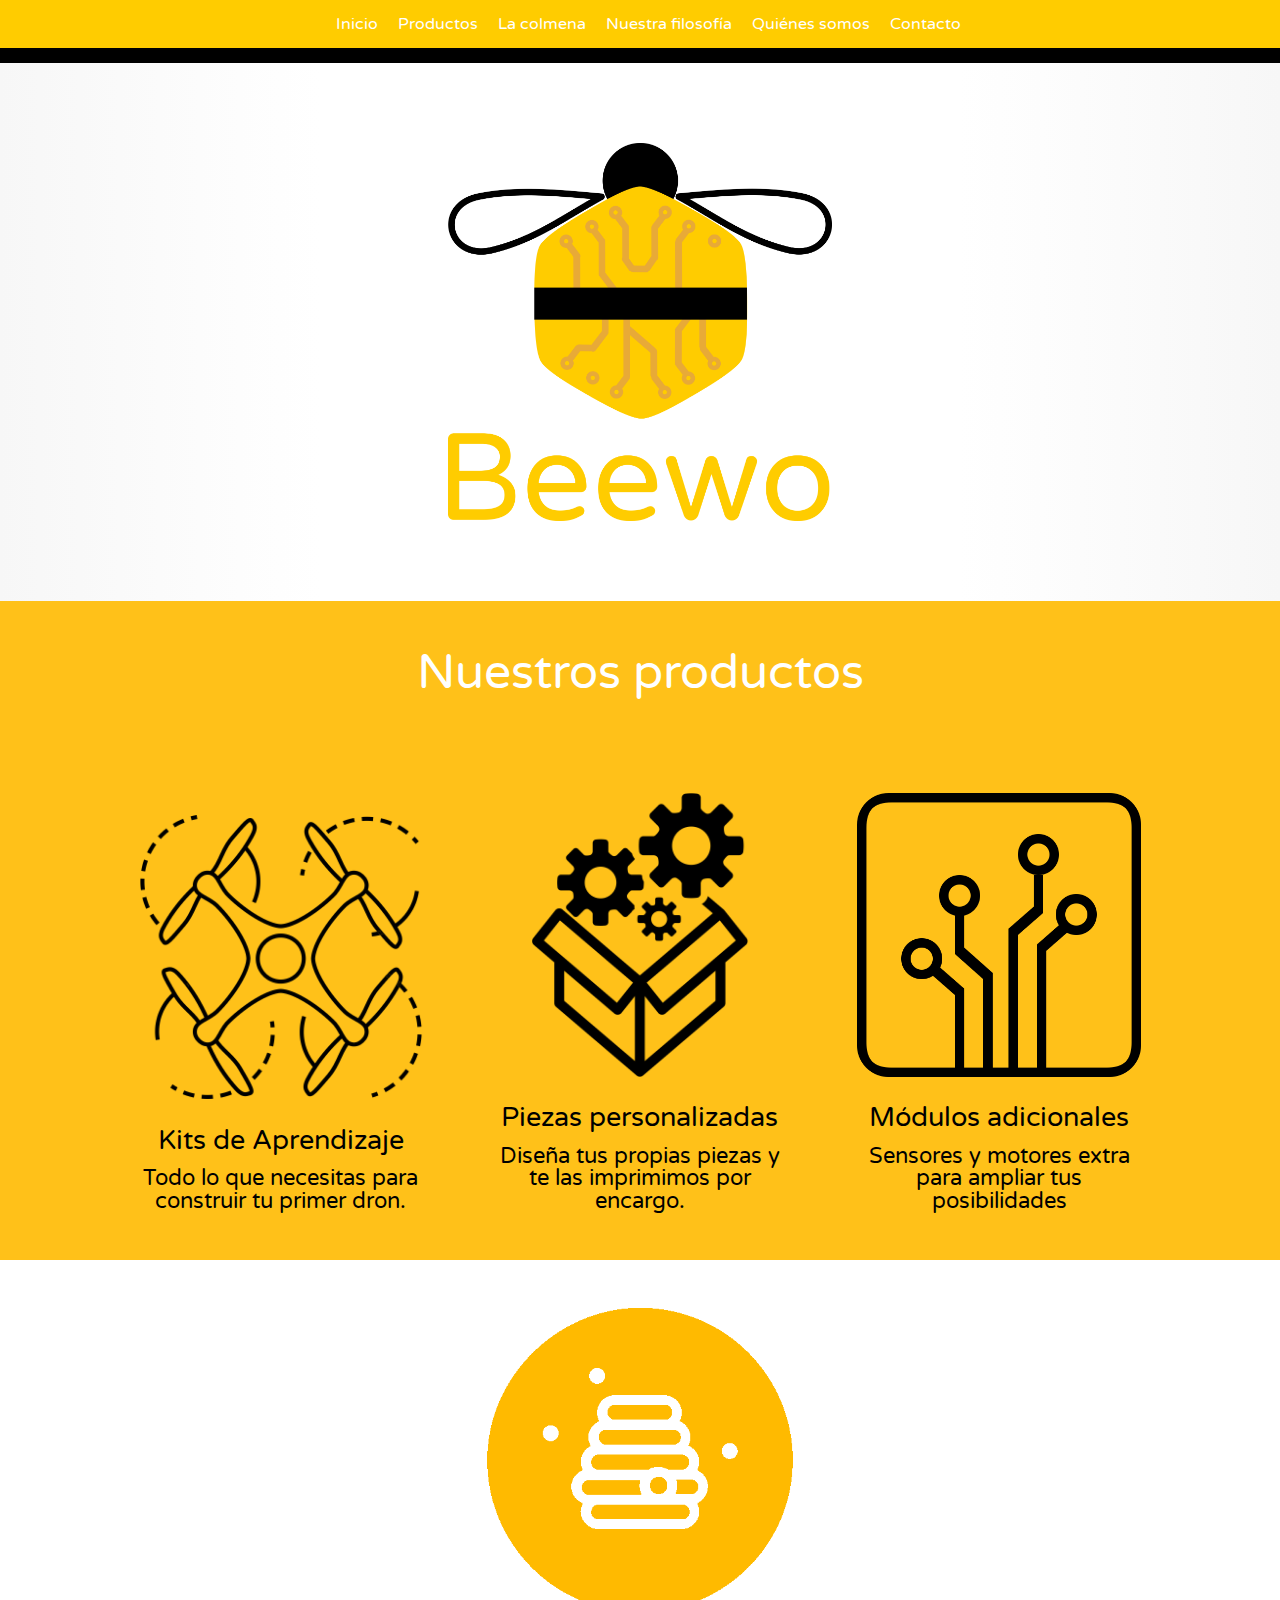
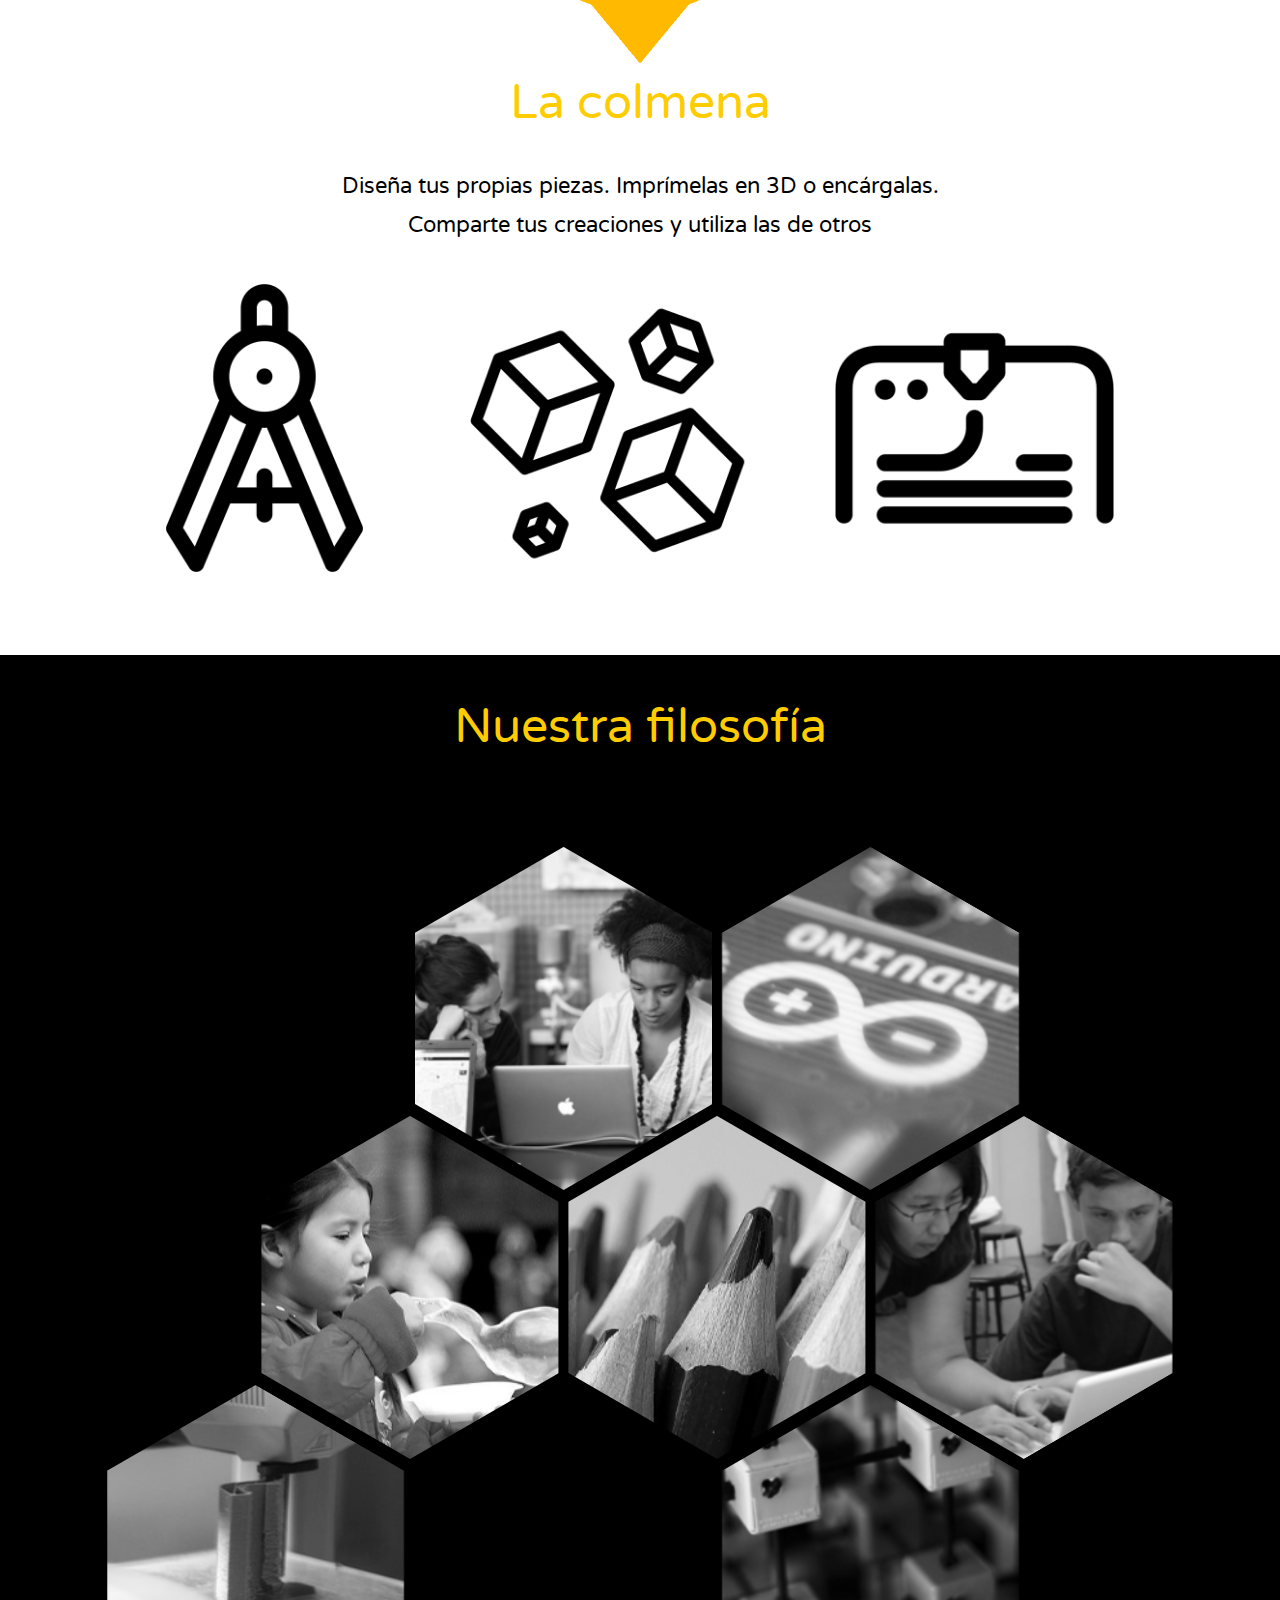
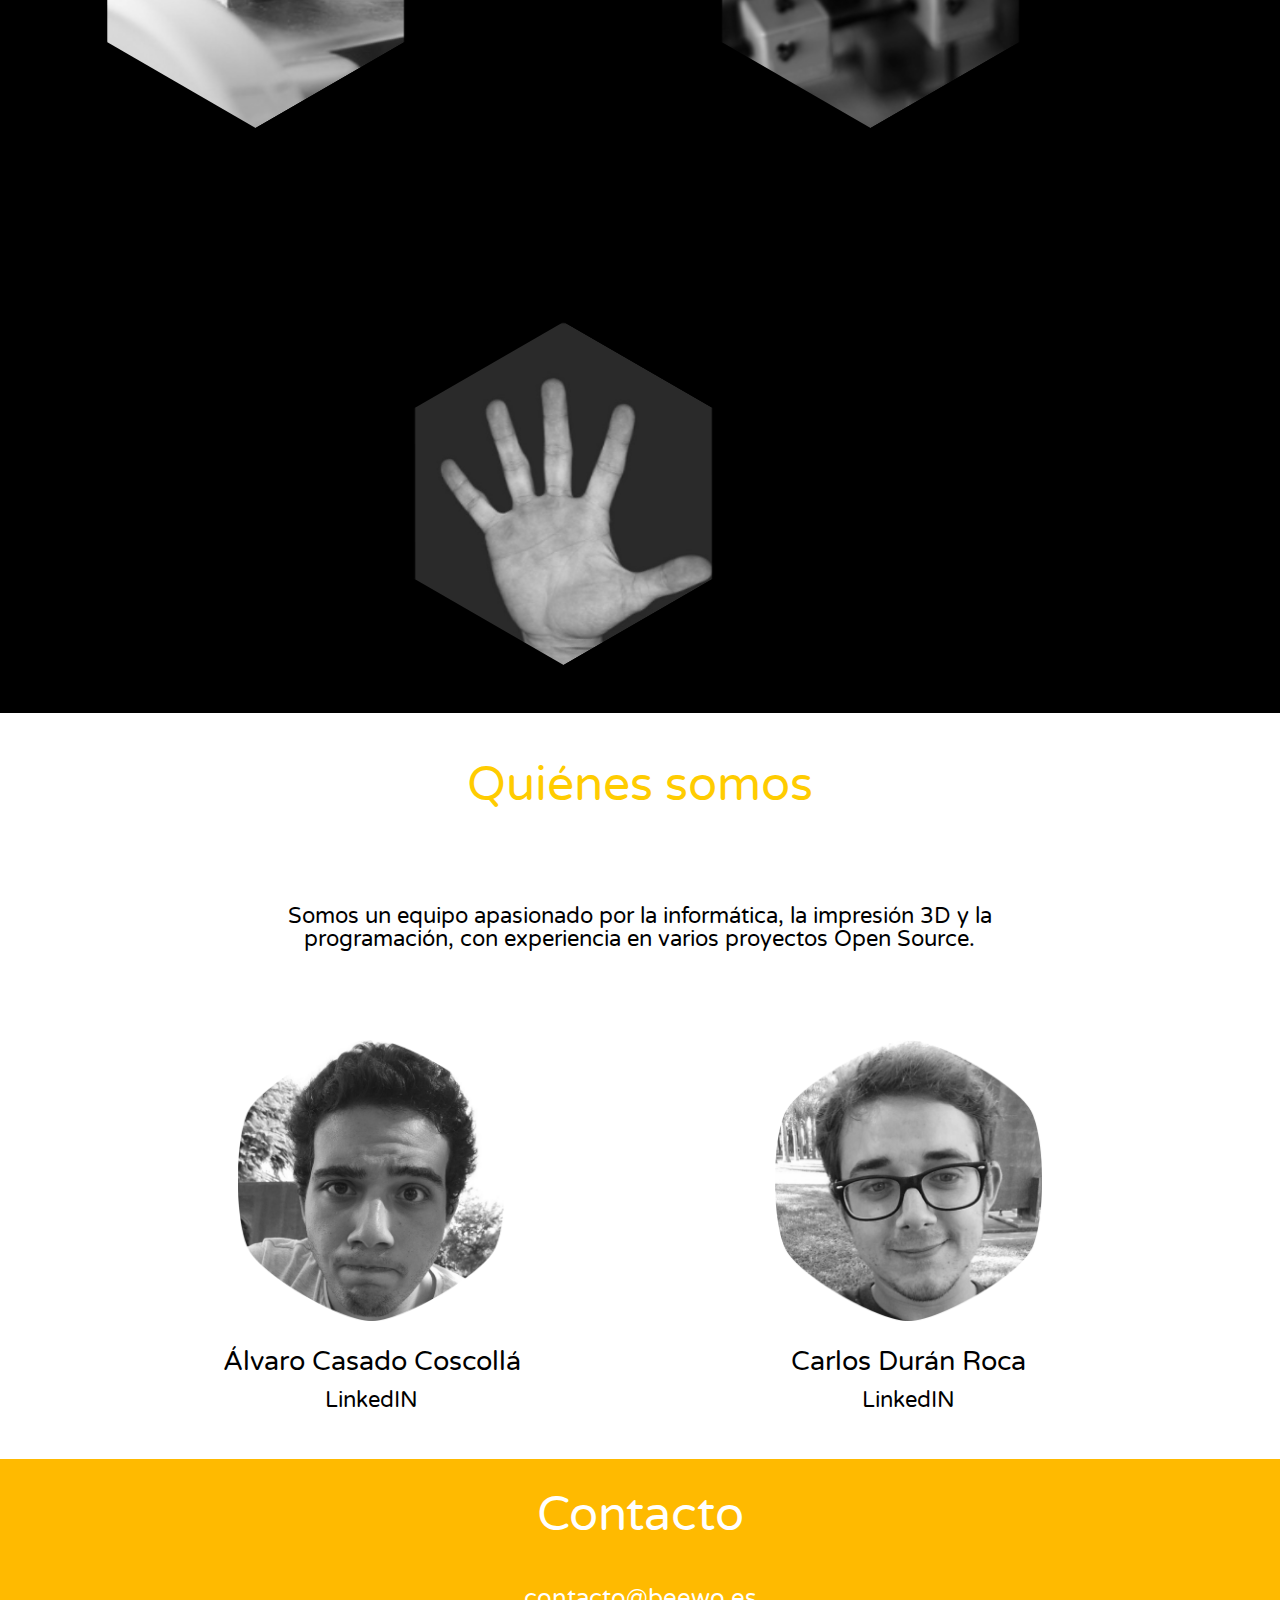
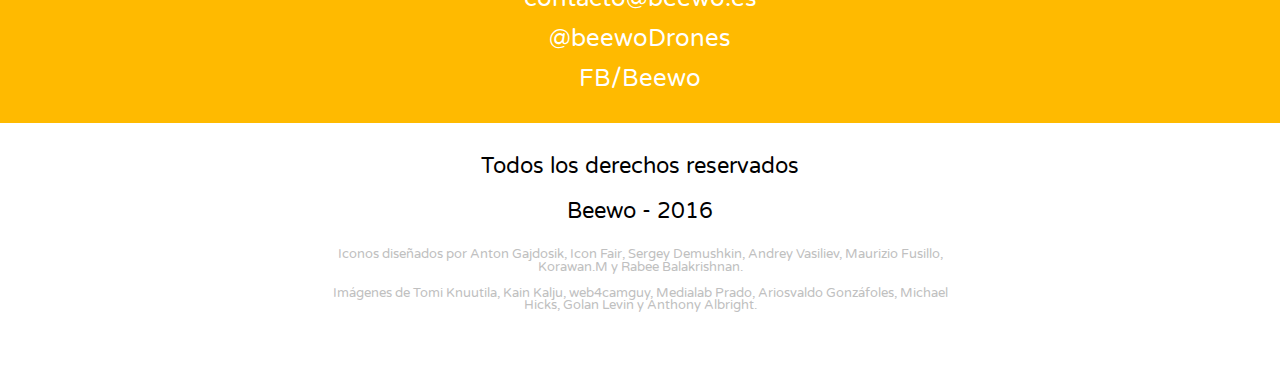
<file: index.html>
<!DOCTYPE HTML>

<html>

<head>
	<meta http-equiv="Content-Type" content="text/html; charset=UTF-8" />
	<title>Beewo | Drones DIWO, educativos y personalizables.</title>
	<link rel="stylesheet" href="css/styles.css" type="text/css"/>
	<link rel="stylesheet" href="css/hover-min.css" type="text/css"/>
	<link href="https://fonts.googleapis.com/css?family=Varela+Round" rel="stylesheet">
</head>

<body>

	<header>
		<nav>
			<ul>
				<li><a href="#inicio">Inicio</a></li>
        <li><a href="#productos">Productos</a></li>
        <li><a href="#colmena">La colmena</a></li>
				<li><a href="#filo_section">Nuestra filosofía</a></li>
				<li><a href="#meet_section">Quiénes somos</a></li>
        <li><a href="#contacto">Contacto</a></li>
			</ul>
		</nav>
	</header>

	<section id="logo_section">
			<img id="main_logo" class="hvr-grow" src="assets/logoY.png"/>
	</section>


	<section id="productos">
		<h2 class="white">Nuestros productos</h2>
		<div class="column">
			<img src="assets/kits.png" class="hvr-grow-rotate" alt="Kits de aprendizaje" />
			<h3>Kits de Aprendizaje</h3>
			<p>Todo lo que necesitas para construir tu primer dron.</p>
		</div>
		<div class="column">
			<img src="assets/piezas.png"  class="hvr-grow-rotate"  alt="Piezas personalizadas" />
			<h3>Piezas personalizadas</h3>
			<p>Diseña tus propias piezas y te las imprimimos por encargo.</p>
		</div>
		<div class="column">
			<img src="assets/modulos.png"  class="hvr-grow-rotate"  alt="Módulos adicionales" />
			<h3>Módulos adicionales</h3>
			<p>Sensores y motores extra para ampliar tus posibilidades</p>
		</div>
	</section>
	<section id="colmena">
		<img class="colmena_img hvr-buzz-out" src="assets/colmena.png" alt="La Colmena"/>
		<h2>La colmena</h2>
		<p>Diseña tus propias piezas. Imprímelas en 3D o encárgalas.</p>
		<br/>
		<p>Comparte tus creaciones y utiliza las de otros</p>
		<br/>
		<img class="proceso" src="assets/proceso.png" alt="Diseña tus propias piezas. Imprímelas en 3D o encárgalas." />
	</section>
	<section id="filo_section">
			<h2>Nuestra filosofía</h2>
			<ul id="categories" class="clr">
  <li class="pusher "></li>
	<li>
      <div>
        <img src="assets/diwo.png" alt=""/>
        <h1>DIWO</h1>
        <p>Do it with others</p>
    </div>
  </li>
    <li>
      <div>
        <img src="assets/open.png" alt=""/>
        <h1>Open Source</h1>
        <p>Acceso al código fuente y a nuestros planos</p>
    </div>
  </li>
  <li>
      <div>
        <img src="assets/facil.png" alt=""/>
        <h1>Fáciles y divertidos</h1>
        <p>Para principiantes y expertos</p>
    </div>
  </li>
  <li>
      <div>
        <img src="assets/educativo.png" alt=""/>
        <h1>Educativos</h1>
        <p>Conoce el mundo de la informática y la electrónica</p>
    </div>
  </li>


  <li>
      <div>
        <img src="assets/ayuda.png" alt=""/>
        <h1>Colaborativos</h1>
        <p>Comparte tus proyectos</p>
    </div>
  </li>
  <li>
      <div>
        <img src="assets/pieza.png" alt=""/>
        <h1>Personalizables</h1>
        <p>Crea un dron único</p>
    </div>
  </li>
  <li class="pusher"></li>

  <li>
      <div>
        <img src="assets/puzzle.png" alt=""/>
        <h1>Modulares</h1>
        <p>Amplia tus posibilidades</p>
    </div>
  </li>
	<li class="pusher"></li>
	<li class="pusher"></li>
	<li class="pusher"></li>
	<li class="pusher"></li>
	<li>
			<div>
				<img src="assets/mano.png" alt=""/>
				<h1>Tuyos</h1>
				<p>Imagina y crea</p>
		</div>
	</li>
</ul>
	</section>

	<section id="meet_section">
		<h2>Quiénes somos</h2>

		<p class="info-block">Somos un equipo apasionado por la informática, la impresión 3D y la programación, con experiencia en varios proyectos Open Source. </p>

		<div class="column-2">
			<img class="hvr-bob avatar" src="assets/alvaro.png" alt=""/>
			<h3>Álvaro Casado Coscollá</h3>
			<p><a href="https://es.linkedin.com/in/álvaro-casado-coscollá-48a137100">LinkedIN</a></p>
		</div>
		<div class="column-2">
			<img class="hvr-bob avatar" src="assets/carlos.png" alt=""/>
			<h3>Carlos Durán Roca</h3>
			<p><a href="https://es.linkedin.com/in/carlos-duran-roca-093874129">LinkedIN</a></p>
		</div>
		</div>
	</section>
	<section id="contacto">
		<h2 class="white">Contacto</h2>
		<p class="white big"><a href="mailto:contacto@beewo.es">contacto@beewo.es</a></p>
		<br/>
		<p class="white big"><a href="https://twitter.com/beewodrones">@beewoDrones</a></p>
		<br/>
		<p class="white big"><a href="https://www.facebook.com/Beewo-1770251796522545/">FB/Beewo</a></p>
	</section>

	<footer>
		<p>Todos los derechos reservados <br/><br/> Beewo - 2016</p>
		<div><small>
			   Iconos diseñados por Anton Gajdosik, Icon Fair, Sergey Demushkin, Andrey Vasiliev, Maurizio Fusillo, Korawan.M y Rabee Balakrishnan.
				 <br/><br/>
				 Imágenes de Tomi Knuutila, Kain Kalju, web4camguy, Medialab Prado,
				 Ariosvaldo Gonzáfoles, Michael Hicks, Golan Levin y Anthony Albright.
				 <br/><br/>
			   </small></div>
	</footer>
	<script src="https://ajax.googleapis.com/ajax/libs/jquery/1.12.4/jquery.min.js"></script>
<script>
$(document).ready(function(){
  // Add smooth scrolling to all links
  $("a").on('click', function(event) {

    // Make sure this.hash has a value before overriding default behavior
    if (this.hash !== "") {
      // Prevent default anchor click behavior
      event.preventDefault();

      // Store hash
      var hash = this.hash;

      // Using jQuery's animate() method to add smooth page scroll
      // The optional number (800) specifies the number of milliseconds it takes to scroll to the specified area
      $('html, body').animate({
        scrollTop: $(hash).offset().top
      }, 800, function(){

        // Add hash (#) to URL when done scrolling (default click behavior)
        window.location.hash = hash;
      });
    } // End if
  });
});
</script>
</body>

</html>
</file>
<file: css/styles.css>
html, body, div, span, applet, object, iframe,
h1, h2, h3, h4, h5, h6, p, blockquote, pre,
a, abbr, acronym, address, big, cite, code,
del, dfn, em, img, ins, kbd, q, s, samp,
small, strike, strong, sub, sup, tt, var,
b, u, i, center,
dl, dt, dd, ol, ul, li,
fieldset, form, label, legend,
table, caption, tbody, tfoot, thead, tr, th, td,
article, aside, canvas, details, embed,
figure, figcaption, footer, header, hgroup,
menu, nav, output, ruby, section, summary,
time, mark, audio, video {
	margin: 0;
	padding: 0;
	border: 0;
	font-size: 100%;
	font: inherit;
	vertical-align: baseline;
}
/* HTML5 display-role reset for older browsers */
article, aside, details, figcaption, figure,
footer, header, hgroup, menu, nav, section {
	display: block;
}
body {
	line-height: 1;
}
ol, ul {
	list-style: none;
}
blockquote, q {
	quotes: none;
}
blockquote:before, blockquote:after,
q:before, q:after {
	content: '';
	content: none;
}
table {
	border-collapse: collapse;
	border-spacing: 0;
}

body {
  text-align: center;
  font-family: 'Varela Round', sans-serif;
  margin: 0;
  padding: 0;
}

h2 {
  color: #ffcc00;
  font-size: 3em;
  margin-bottom: 2em;
}

.white {
  color: white;
}

.white a {
	text-decoration: none;
	color: white;
}

header {
  background: #ffcc00;
}

nav {
  text-align: center;
  border-bottom: 15px black solid;
}

nav ul {
    margin: 0 auto;
    list-style-type: none;
    padding: 1em;
    overflow: hidden;
}

nav li {
    display: inline;
    text-align: center;
    margin-left: 1em;
}

nav li a {
    color: white;
    text-align: center;
    padding: 1 em;
    text-decoration: none;
}

/* Change the link color to #111 (black) on hover */
nav li a:hover {
    color: #ff8800;
}

#logo_section {
  background: #dbdbdb; /* Old browsers */
  background: -moz-linear-gradient(left, #F7F7F7 0%, #ffffff 25%, #ffffff 75%, #F7F7F7 100%); /* FF3.6-15 */
  background: -webkit-linear-gradient(left, #F7F7F7 0%,#ffffff 25%,#ffffff 75%,#F7F7F7 100%); /* Chrome10-25,Safari5.1-6 */
  background: linear-gradient(to right, #F7F7F7 0%,#ffffff 25%,#ffffff 75%,#F7F7F7 100%); /* W3C, IE10+, FF16+, Chrome26+, Opera12+, Safari7+ */
  filter: progid:DXImageTransform.Microsoft.gradient( startColorstr='#F7F7F7', endColorstr='#F7F7F7',GradientType=1 ); /* IE6-9 */
}

#main_logo {
  width: 30%;
	padding: 5em;
}

#filo_section {
  background: black;
  padding: 3em;
}

#categories{
  overflow:hidden;
  width:90%;
  margin:0 auto;
}
.clr:after{
  content:"";
  display:block;
  clear:both;
}

#categories img {
	filter: gray; /* IE6-9 */
  filter: grayscale(1); /* Microsoft Edge and Firefox 35+ */
  -webkit-filter: grayscale(1); /* Google Chrome, Safari 6+ & Opera 15+ */
}

#categories li{
  position:relative;
  list-style-type:none;
  width:27.85714285714286%; /* = (100-2.5) / 3.5 */
  padding-bottom: 32.16760145166612%; /* =  width /0.866 */
  float:left;
  overflow:hidden;
  visibility:hidden;

  -webkit-transform: rotate(-60deg) skewY(30deg);
  -ms-transform: rotate(-60deg) skewY(30deg);
  transform: rotate(-60deg) skewY(30deg);
}
#categories li:nth-child(3n+2){
  margin:0 1%;
}
#categories li:nth-child(6n+4){
  margin-left:0.5%;
}
#categories li:nth-child(6n+4), #categories li:nth-child(6n+5), #categories li:nth-child(6n+6) {
	margin-top: -6.9285714285%;
  margin-bottom: -6.9285714285%;

  -webkit-transform: translateX(50%) rotate(-60deg) skewY(30deg);
  -ms-transform: translateX(50%) rotate(-60deg) skewY(30deg);
  transform: translateX(50%) rotate(-60deg) skewY(30deg);
}
#categories li:nth-child(6n+4):last-child, #categories li:nth-child(6n+5):last-child, #categories li:nth-child(6n+6):last-child{
  margin-bottom:0%;
}
#categories li *{
  position:absolute;
  visibility:visible;
}
#categories li > div{
  width:100%;
  height:100%;
  text-align:center;
  color:#fff;
  overflow:hidden;

  -webkit-transform: skewY(-30deg) rotate(60deg);
  -ms-transform: skewY(-30deg) rotate(60deg);
  transform: skewY(-30deg) rotate(60deg);

	-webkit-backface-visibility:hidden;

}

/* HEX CONTENT */
#categories li img{
  left:-100%; right:-100%;
  width: auto; height:100%;
  margin:0 auto;
}

#categories div h1, #categories div p{
  width:90%;
  padding:0 5%;
  background-color:#008080; background-color: rgba(255, 186, 0, 0.9);

  -webkit-transition: top .2s ease-out, bottom .2s ease-out, .2s padding .2s ease-out;
  -ms-transition: top .2s ease-out, bottom .2s ease-out, .2s padding .2s ease-out;
  transition: top .2s ease-out, bottom .2s ease-out, .2s padding .2s ease-out;
}
#categories li h1{
  bottom:110%;
  font-weight:bold;
  font-size:1.5em;
  padding-top:100%;
  padding-bottom:100%;
}
#categories li h1:after{
	content:'';
  display:block;
  position:absolute;
  bottom:-1px; left:45%;
  width:10%;
  text-align:center;
  z-index:1;
  border-bottom:2px solid #fff;
}
#categories li p{
	padding-top:50%;
	top:110%;
	padding-bottom:50%;
}

.yellow {
  background-color: rgba(255, 186, 0, 0.9);
}


/* HOVER EFFECT  */

#categories li div:hover h1 {
  bottom:50%;
  padding-bottom:10%;
}

#categories li div:hover p{
  top:50%;
  padding-top:10%;
}


#productos {
  background-color: rgba(255, 186, 0, 0.9);
  padding: 3em;
}

.column {
  display: inline-block;
  width:30%;
}

.column * {
  width: 80%;
  margin: 0 auto;
}

p {
	font-size: 1.4em;
}

h3 {
  font-size: 1.7em;
  padding-top: 1em;
  padding-bottom: 0.5em;
}

#colmena {
  background-color: white;
  padding: 3em;
}

#meet_section {
  background-color: white;
  padding: 3em;
}

.column-2 {
	display: inline-block;
	width: 45%;

}

.column-2 img {
	width: 50%;
}

.column-2 a {
	color: black !important;
	text-decoration: none !important;
}

.info-block {
	width: 70%;
	margin: 0 auto;
	margin-bottom: 4em;
}

#colmena h2 {
	margin-bottom: 1em !important;
}

.colmena_img {
	width: 30%;
	margin: 0 auto;
	margin-bottom: 1em;
}

.proceso {
	width: 80%;
	margin-top: 2em;
	margin-bottom: 2em;
}

.avatar {
  filter: url("data:image/svg+xml;utf8,<svg xmlns=\'http://www.w3.org/2000/svg\'><filter id=\'grayscale\'><feColorMatrix type=\'matrix\' values=\'0.3333 0.3333 0.3333 0 0 0.3333 0.3333 0.3333 0 0 0.3333 0.3333 0.3333 0 0 0 0 0 1 0\'/></filter></svg>#grayscale"); /* Firefox 3.5+ */
  filter: gray; /* IE6-9 */
  -webkit-filter: grayscale(100%); /* Chrome 19+ & Safari 6+ */
}

.avatar:hover {
  filter: none;
  -webkit-filter: grayscale(0%);
}

#contacto {
	background: #ffba00;
	padding-top: 2em;
	padding-bottom: 2em;
}

#contacto h2 {
	margin-bottom: 1em;
}

footer {
	padding-top: 2em;
	padding-bottom: 1em;
}

.big {
	font-size: 1.5em;
}

footer div {
	padding-top: 2em;
	width: 50%;
	font-size: 0.8em;
	margin: 0 auto;
	padding-bottom: 2em;
}

small {
	color: #c0c0c0;
}


@media (max-width: 800px) {

	nav {
		font-size: 1.5em;
		line-height: 2em;
	}

	.column {
		display: block;
		width: 100%;
		margin-top: 6em;
	}

	.column img {
		width: 50%;
	}
}
</file>
